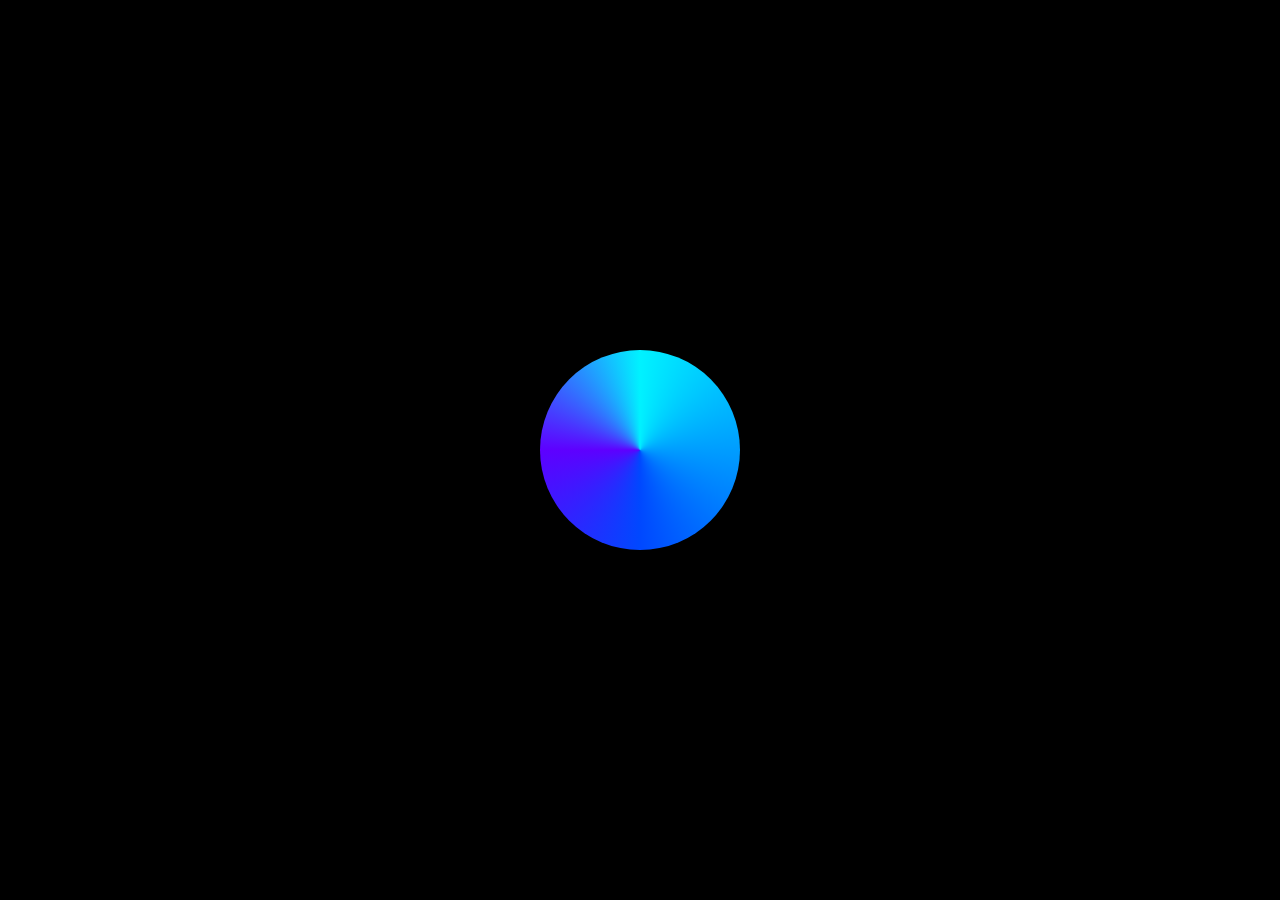
<file: animation/index.html>
<!DOCTYPE html>
<html lang="en">
<head>
    <link rel="stylesheet" href="style.css">
    <meta charset="UTF-8">
    <meta name="viewport" content="width=device-width, initial-scale=1.0">
    <title>Document</title>
</head>
<body>
    <div class="loader">
        <div class="center-loader"></div>
    </div>
</body>
</html>
</file>
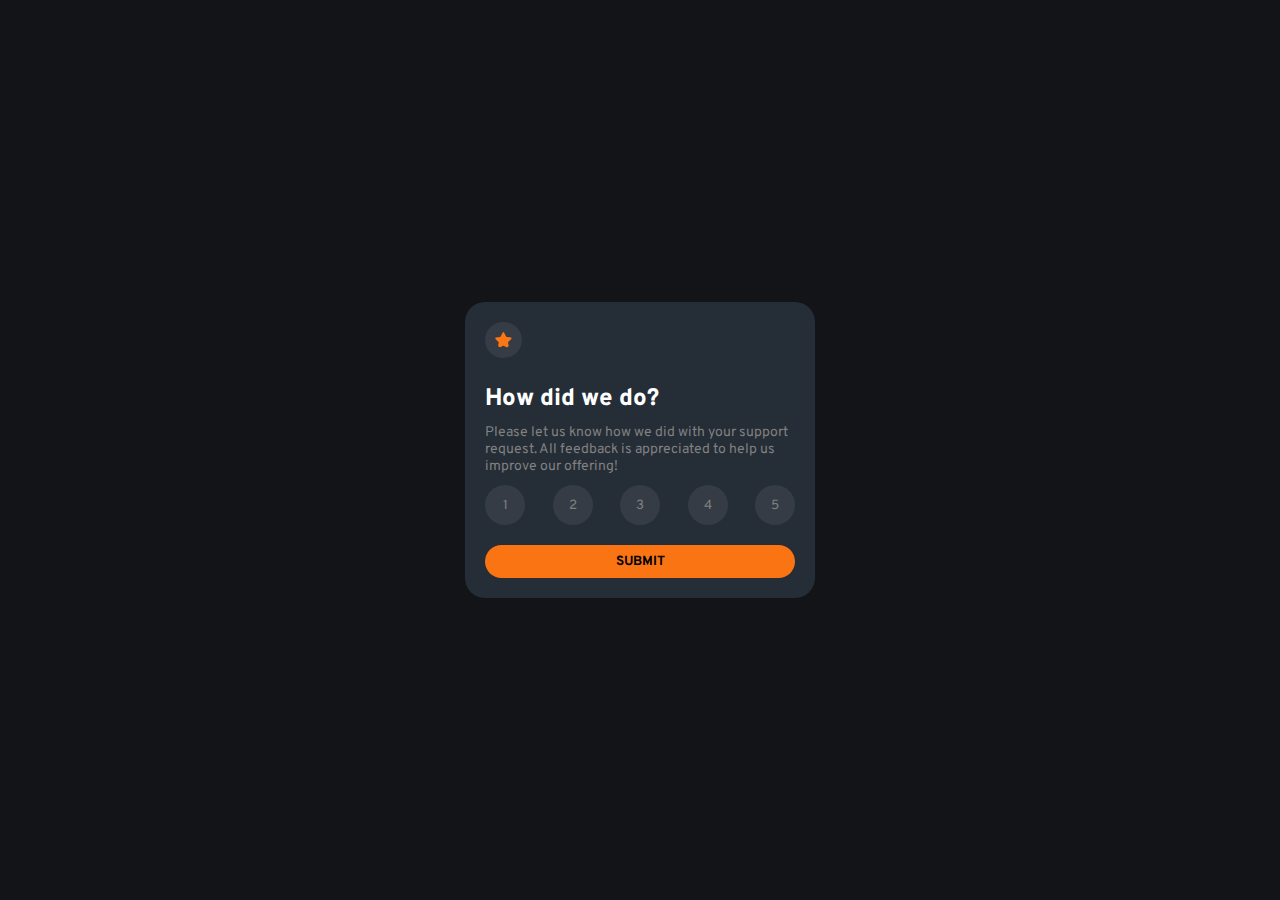
<file: ejercicio-maquetacion/index.html>
<!DOCTYPE html>
<html lang="en">

<head>
  <meta charset="UTF-8">
  <meta name="viewport" content="width=device-width, initial-scale=1.0">
  <title>Ejercicio</title>
  <link rel="stylesheet" href="style.css">
  <!-- Google fonts -->
  <link rel="preconnect" href="https://fonts.googleapis.com">
  <link rel="preconnect" href="https://fonts.gstatic.com" crossorigin>
  <link href="https://fonts.googleapis.com/css2?family=Overpass:ital,wght@0,100..900;1,100..900&display=swap"
    rel="stylesheet">
</head>

<body>
  <div class="container-card">
    <img src="icon-star.svg" alt="icono de una estrella">
    <h2>How did we do?</h2>
    <p>Please let us know how we did with your support request. All feedback is appreciated to help us improve our
      offering!</p>
    <form id="form-feedback">
      <ul>
        <li>
          <input class="feedback-input" type="button" value="1">
        </li>
        <li>
          <input class="feedback-input" type="button" value="2">
        </li>
        <li>
          <input class="feedback-input" type="button" value="3">
        </li>
        <li>
          <input class="feedback-input" type="button" value="4">
        </li>
        <li>
          <input class="feedback-input" type="button" value="5">
        </li>
      </ul>
      <button type="submit">submit</button>
    </form>
  </div>

</body>

</html>
</file>
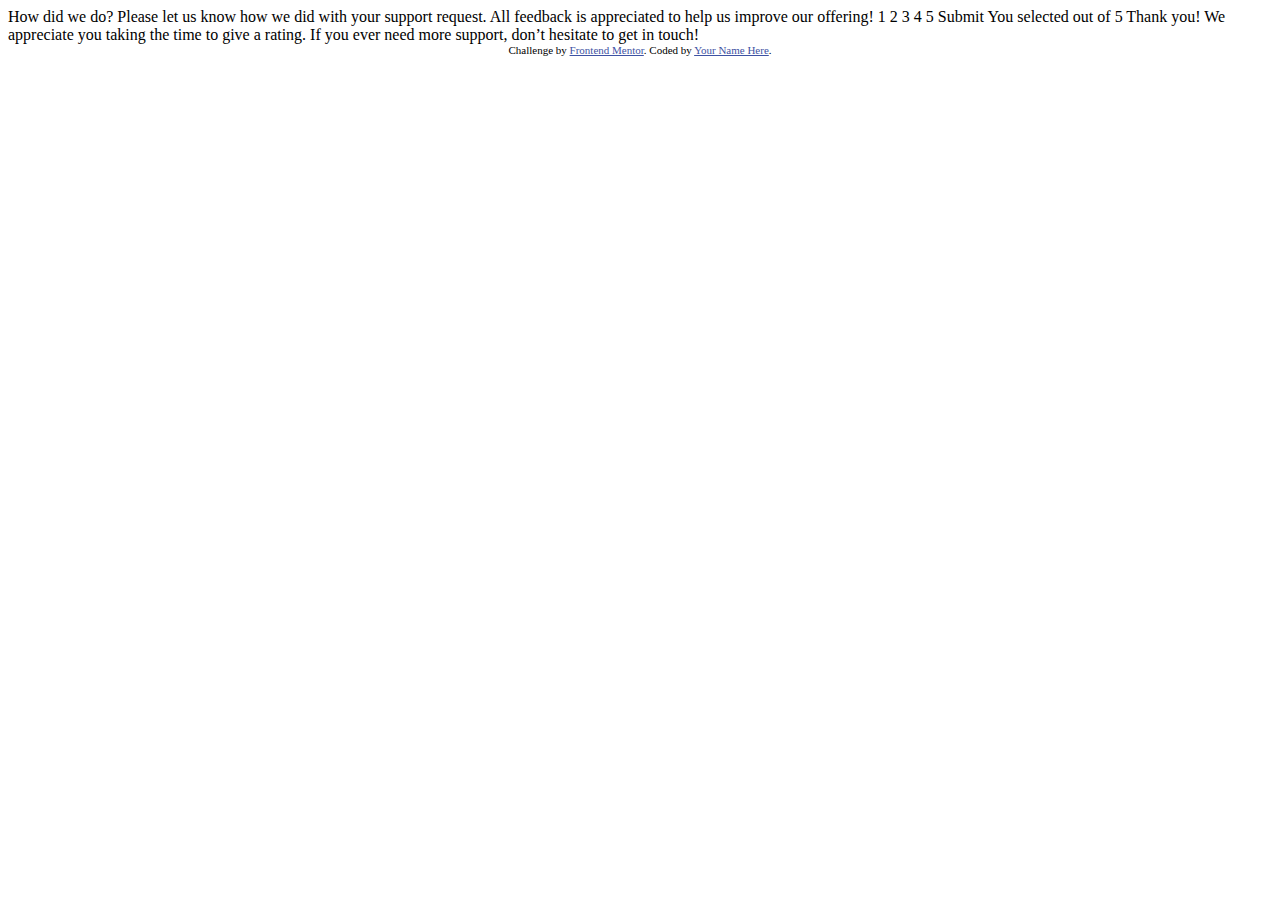
<file: ejercicio-maquetacion/interactive-rating-component-main/index.html>
<!DOCTYPE html>
<html lang="en">
<head>
  <meta charset="UTF-8">
  <meta name="viewport" content="width=device-width, initial-scale=1.0"> <!-- displays site properly based on user's device -->

  <link rel="icon" type="image/png" sizes="32x32" href="./images/favicon-32x32.png">
  
  <title>Frontend Mentor | Interactive rating component</title>

  <!-- Feel free to remove these styles or customise in your own stylesheet 👍 -->
  <style>
    .attribution { font-size: 11px; text-align: center; }
    .attribution a { color: hsl(228, 45%, 44%); }
  </style>
</head>
<body>

  <!-- Rating state start -->

  How did we do?

  Please let us know how we did with your support request. All feedback is appreciated 
  to help us improve our offering!

  1 2 3 4 5

  Submit

  <!-- Rating state end -->

  <!-- Thank you state start -->

  You selected <!-- Add rating here --> out of 5

  Thank you!

  We appreciate you taking the time to give a rating. If you ever need more support, 
  don’t hesitate to get in touch!

  <!-- Thank you state end -->

  
  <div class="attribution">
    Challenge by <a href="https://www.frontendmentor.io?ref=challenge" target="_blank">Frontend Mentor</a>. 
    Coded by <a href="#">Your Name Here</a>.
  </div>
</body>
</html>
</file>
<file: animation/style.css>
*{
    margin: 0;
    padding: 0;
    box-sizing: border-box;
    font-family: 'Gill Sans', 'Gill Sans MT', Calibri, 'Trebuchet MS', sans-serif;

}

body{
    display: flex;
    justify-content: center;
    align-items: center;
    min-height: 100vh;
    background-color: black;
}

.loader{
    width: 200px;
    height: 200px;
    background: conic-gradient(from 0deg,
  #00f2ff, #009dff, #0048ff, #5e00ff, #00f2ff
);
    border-radius: 50%;
}
.center-loader{
    
}

@keyframes girar {
    0% {

    }
    100%{

    }
}
</file>
<file: ejercicio-maquetacion/style.css>
/* Reset general para asegurar consistencia en todos los navegadores */
* {
  margin: 0; /* Quita márgenes por defecto */
  padding: 0; /* Quita el padding por defecto */
  box-sizing: border-box; /* Hace que el tamaño incluya padding y borde */
  font-family: "Overpass", sans-serif; /* Fuente global */
}

/* Estilos generales del body */
body {
  background-color: hsl(216, 12%, 8%); /* Fondo oscuro general */
  color: white; /* Texto blanco por defecto */
  display: flex; /* Activa flexbox */
  justify-content: center; /* Centra horizontalmente */
  align-items: center; /* Centra verticalmente */
  min-height: 100vh; /* Ocupa toda la altura de la pantalla */
}

/* Contenedor principal tipo card */
.container-card {
  background-color: hsl(213, 19%, 18%); /* Fondo gris azulado */
  width: 350px; /* Ancho fijo de la tarjeta */
  padding: 20px; /* Espaciado interno */
  border-radius: 20px; /* Bordes redondeados */
}

/* Estilos de la imagen/icono */
img {
  background-color: hsl(214, 13%, 24%); /* Fondo circular detrás de la imagen */
  padding: 10px; /* Espaciado interno para que parezca un ícono */
  border-radius: 50%; /* Forma circular */
  margin-bottom: 20px; /* Separación con el contenido inferior */
}

/* Estilo del título */
h2 {
  font-weight: 800; /* Título en negrita fuerte */
}

/* Estilo de los párrafos */
p {
  font-size: 14px; /* Tamaño de texto */
  color: gray; /* Color de texto gris */
  margin: 10px 0; /* Separación vertical */
}

/* Contenedor de los botones de puntuación */
form ul {
  display: flex; /* Coloca los elementos en línea */
  list-style: none; /* Quita los puntos de lista */
  justify-content: space-between; /* Distribuye uniformemente */
}

/* Botones circulares de puntuación */
.feedback-input {
  background-color: hsl(214, 13%, 24%); /* Fondo gris azulado */
  padding: 10px; /* Espaciado interno */
  width: 40px; /* Ancho del círculo */
  height: 40px; /* Alto del círculo */
  border: none; /* Quita borde por defecto */
  border-radius: 50%; /* Forma circular */
  color: gray; /* Texto gris */
  cursor: pointer; /* Cursor de mano */
  transition: all 0.2s; /* Transición suave al interactuar */
}

/* Efecto hover para resaltar un botón */
.feedback-input:hover {
  background-color: hsl(25, 97%, 53%); /* Cambia a color naranja */
  color: white; /* Texto blanco */
}

/* Efecto cuando un botón está seleccionado (focus) */
.feedback-input:focus {
  background-color: white; /* Fondo blanco */
  color: black; /* Texto negro */
}

/* Botón final de submit */
button[type="submit"] {
  background-color: hsl(25, 97%, 53%); /* Fondo naranja vibrante */
  width: 100%; /* Ocupa todo el ancho */
  margin-top: 20px; /* Separación superior */
  padding: 8px 0; /* Altura del botón */
  text-transform: uppercase; /* Convierte texto a mayúsculas */
  border: none; /* Sin borde */
  border-radius: 20px; /* Bordes redondeados */
  font-weight: bold; /* Texto en negrita */
  cursor: pointer; /* Cursor interactivo */
  transition: all 0.3s; /* Animación suave */
}

/* Hover del botón de enviar */
button[type="submit"]:hover {
  background-color: white; /* Fondo blanco */
  color: black; /* Texto negro (opcional, lo podés agregar si querés) */
}
</file>
